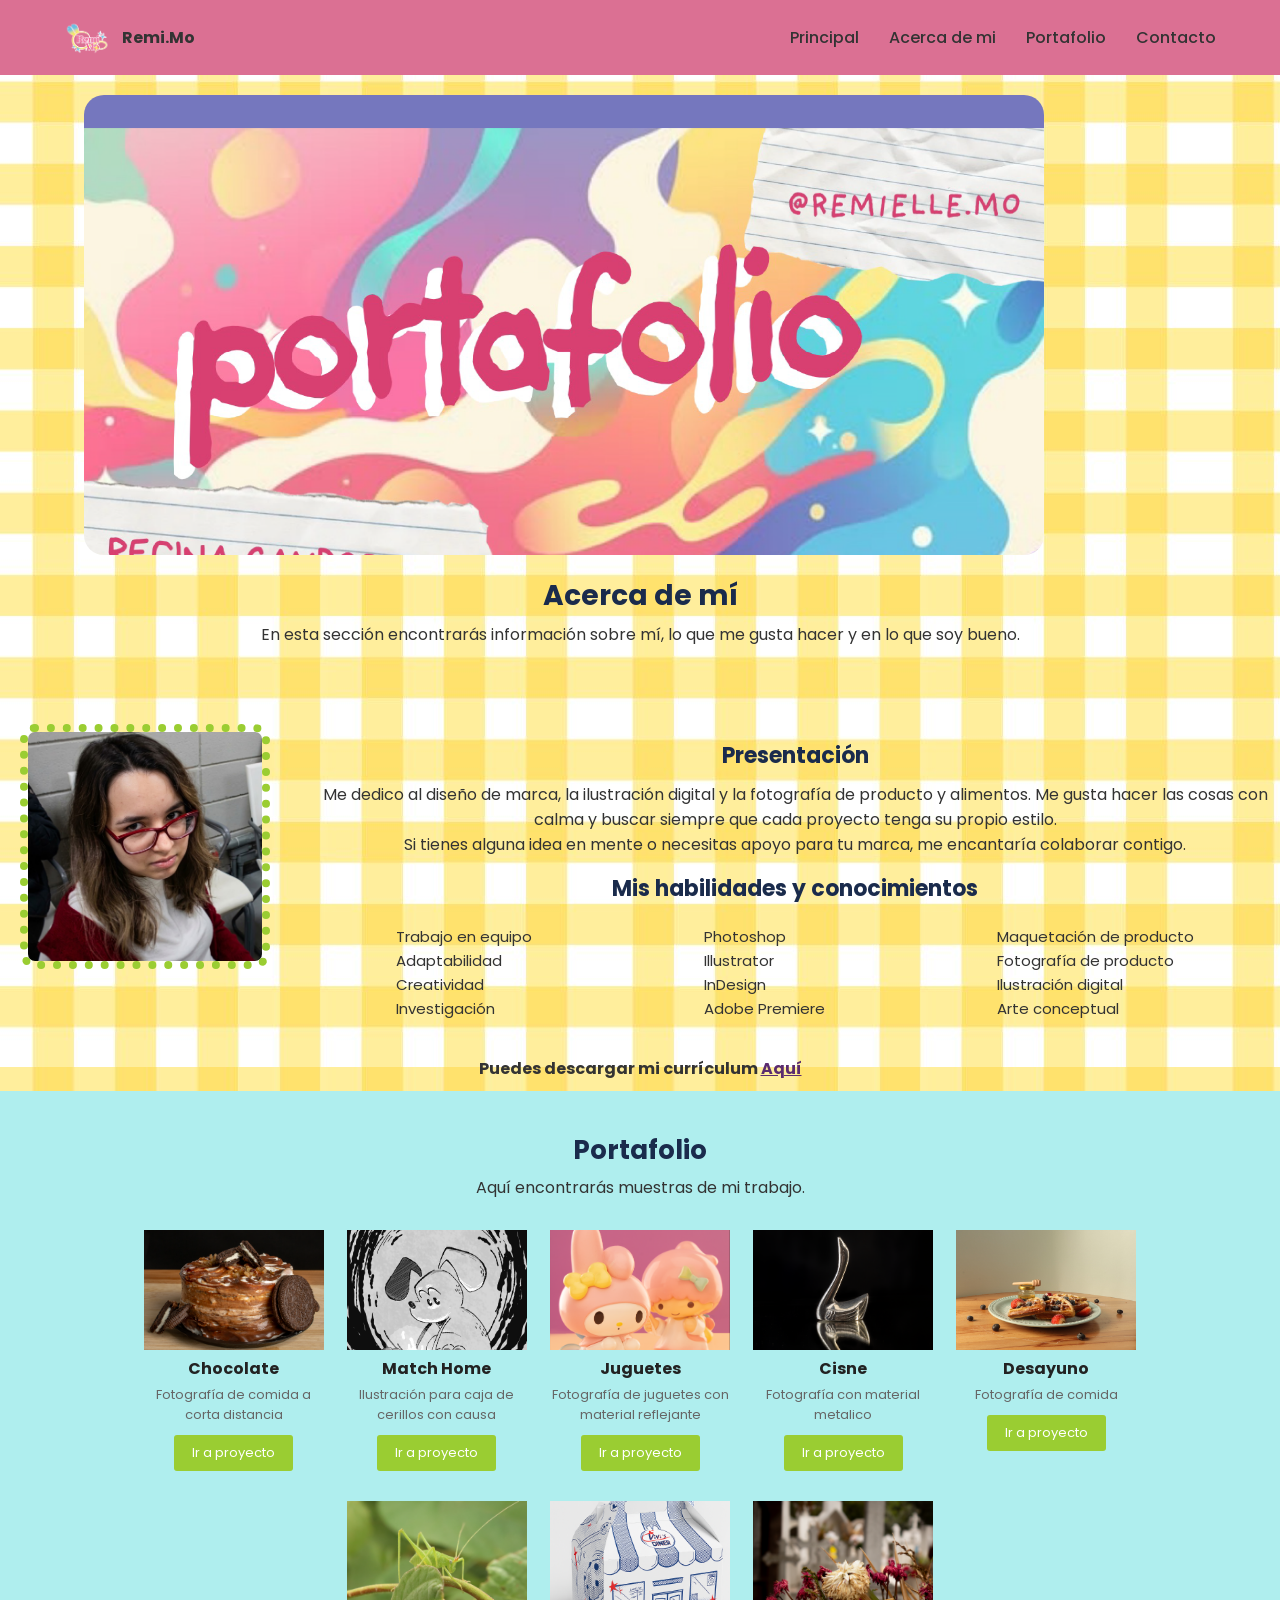
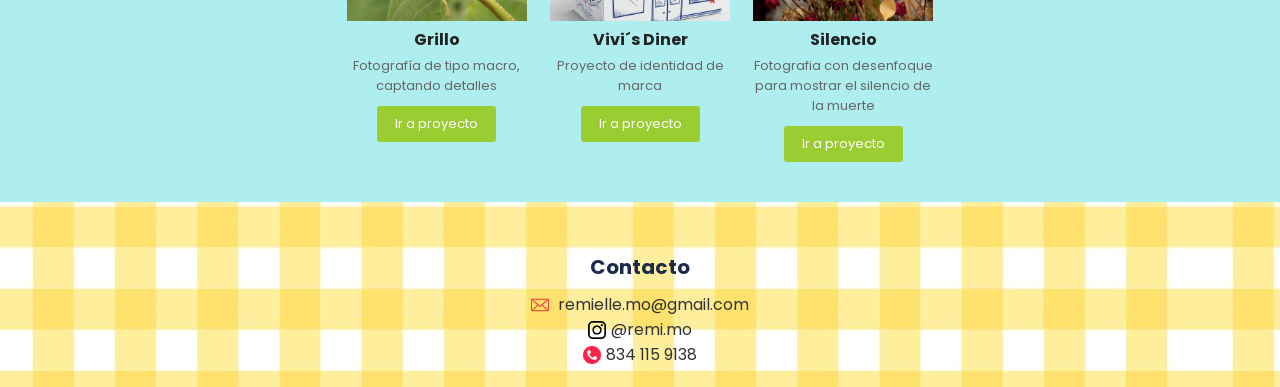
<file: Practica2/index.html>
<!DOCTYPE html>
<html lang="es">
<head>
   <meta charset="UTF-8">
   <meta name="viewport" content="width=device-width, initial-scale=1.0">
   <link rel="stylesheet" type="text/css" href="CSS/CSS.css" />
   <link rel="preconnect" href="https://fonts.googleapis.com">
   <link rel="preconnect" href="https://fonts.gstatic.com" crossorigin>
   <link href="https://fonts.googleapis.com/css2?family=Bebas+Neue&family=Coiny&family=Mali:ital,wght@0,200;0,300;0,400;0,500;0,600;0,700;1,200;1,300;1,400;1,500;1,600;1,700&family=Poppins:ital,wght@0,100;0,200;0,300;0,400;0,500;0,600;0,700;0,800;0,900;1,100;1,200;1,300;1,400;1,500;1,600;1,700;1,800;1,900&display=swap" rel="stylesheet"> 
   <title>Portafolio</title>
</head>
<body>
 
   <header id="encabezado">
       <div class="header-container">
           <figure id="logotipo">
               <img src="IMG/LOGO2.png" alt="Logotipo de marca" />
               <p>Remi.Mo</p>
           </figure>
 
           <nav id="menu">
               <ul>
                   <li><a href="#portada">Principal</a></li>
                   <li><a href="#acercademi">Acerca de mi</a></li>
                   <li><a href="#portafolio">Portafolio</a></li>
                   <li><a href="#contacto">Contacto</a></li>
               </ul>
           </nav>
       </div>
   </header>
 
   <section id="portada">
       <figure id="imgportada">
           <img src="IMG/COVER_Mesa de trabajo 1.png" alt="Portada del Documento" />
       </figure>
   </section>
 
   <section id="acercademi">
       <div id="textosacercademi">
           <h1>Acerca de mí</h1>
           <p>En esta sección encontrarás información sobre mí, lo que me gusta hacer y en lo que soy bueno.</p>
       </div>
 
       <article id="perfil">
           <figure id="fotodeperfil">
               <img src="IMG/PERFIL.JPG" alt="Fotografía de perfil">
           </figure>
 
           <div id="presentacion">
               <h2>Presentación</h2>
               <p> Me dedico al diseño de marca, la ilustración digital y la fotografía de producto y alimentos. Me gusta hacer las cosas con calma y buscar siempre que cada proyecto tenga su propio estilo.</p>
               <p>Si tienes alguna idea en mente o necesitas apoyo para tu marca, me encantaría colaborar contigo.</p>
             
               <h2>Mis habilidades y conocimientos</h2>
 
               <div id="habilidadesyconocimientos">
                   <div class="habilidades">
                       <ul>
                           <li>Trabajo en equipo</li>
                           <li>Adaptabilidad</li>
                           <li>Creatividad</li>
                           <li>Investigación</li>
                       </ul>
                   </div>
 
                   <div class="habilidades">
                       <ul>
                           <li>Photoshop</li>
                           <li>Illustrator</li>
                           <li>InDesign</li>
                           <li>Adobe Premiere</li>
                       </ul>
                   </div>
 
                   <div class="habilidades">
                       <ul>
                           <li>Maquetación de producto</li>
                           <li>Fotografía de producto</li>
                           <li>Ilustración digital</li>
                           <li>Arte conceptual</li>
                       </ul>
                   </div>
               </div>
           </div>
       </article>
 
       <div id="descarga">
           <p>Puedes descargar mi currículum <a href="curriculum.pdf" download="curriculum.pdf" target="_blank">Aquí</a></p>
       </div>
   </section>
 
   <section id="portafolio">
       <h2>Portafolio</h2>
       <p>Aquí encontrarás muestras de mi trabajo.</p>
 
       <article id="trabajos">
           <!-- Trabajo 1 -->
           <div class="TRABAJO_PROYECTO">
               <figure><img src="IMG/TRABAJO1.png" alt="Chocolate"/></figure>
               <h3>Chocolate</h3>
               <p>Fotografía de comida a corta distancia</p>
               <a href="PRACTICA1.html" class="boton">Ir a proyecto</a>
           </div>
 
           <!-- Trabajo 2 -->
           <div class="TRABAJO_PROYECTO">
               <figure><img src="IMG/TRABAJO2.png" alt="Match Home"/></figure>
               <h3>Match Home</h3>
               <p>Ilustración para caja de cerillos con causa</p>
               <a href="PRACTICA2.html" class="boton">Ir a proyecto</a>
           </div>
 
           <!-- Trabajo 3 -->
           <div class="TRABAJO_PROYECTO">
               <figure><img src="IMG/TRABAJO3.PNG" alt="Juguetes"/></figure>
               <h3>Juguetes</h3>
               <p>Fotografía de juguetes con material reflejante</p>
               <a href="PRACTICA3.html" class="boton">Ir a proyecto</a>
           </div>
 
           <!-- Trabajo 4 -->
           <div class="TRABAJO_PROYECTO">
               <figure><img src="IMG/TRABAJO4.PNG" alt="Cisne"/></figure>
               <h3>Cisne</h3>
               <p>Fotografía con material metalico</p>
               <a href="PRACTICA4.html" class="boton">Ir a proyecto</a>
           </div>
 
           <!-- Trabajo 5 -->
           <div class="TRABAJO_PROYECTO">
               <figure><img src="IMG/TRABAJO5.JPG" alt="Desayuno"/></figure>
               <h3>Desayuno</h3>
               <p>Fotografía de comida</p>
               <a href="PRACTICA5.html" class="boton">Ir a proyecto</a>
           </div>
 
           <!-- Trabajo 6 -->
           <div class="TRABAJO_PROYECTO">
               <figure><img src="IMG/TRABAJO6.png" alt="Grillo"/></figure>
               <h3>Grillo</h3>
               <p>Fotografía de tipo macro, captando detalles</p>
               <a href="PRACTICA6.html" class="boton">Ir a proyecto</a>
           </div>
 
           <!-- Trabajo 7 -->
           <div class="TRABAJO_PROYECTO">
               <figure><img src="IMG/TRABAJO7.png" alt="Vivi's Diner"/></figure>
               <h3>Vivi´s Diner</h3>
               <p>Proyecto de identidad de marca</p>
               <a href="PRACTICA7.html" class="boton">Ir a proyecto</a>
           </div>
 
           <!-- Trabajo 8 -->
           <div class="TRABAJO_PROYECTO">
               <figure><img src="IMG/TRABAJO8.png" alt="Silencio"/></figure>
               <h3>Silencio</h3>
               <p>Fotografia con desenfoque para mostrar el silencio de la muerte</p>
               <a href="PRACTICA8.html" class="boton">Ir a proyecto</a>
           </div>
       </article>
   </section>
 
   <footer id="contacto">
       <h2>Contacto</h2>
       <p><img src="IMG/correo.png" class="icono-contacto"> remielle.mo@gmail.com</p>
       <p><img src="IMG/insta.png" class="icono-contacto">@remi.mo</p>
       <p><img src="IMG/tel.png" class="icono-contacto">834 115 9138</p>
   </footer>
 
</body>
</html>
</file>
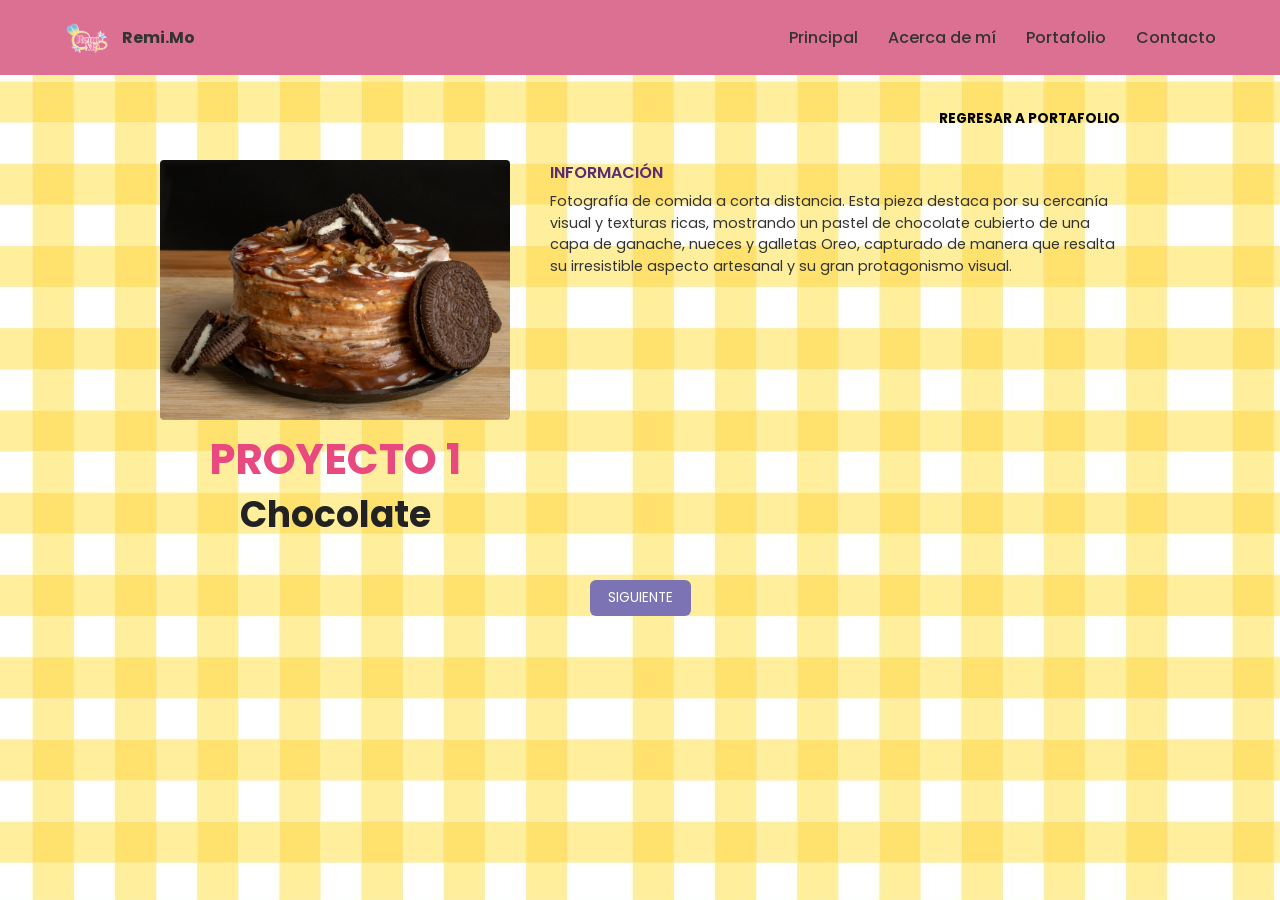
<file: Practica2/PRACTICA1.html>
<!DOCTYPE html>
<html lang="es">
<head>
    <meta charset="UTF-8">
    <meta name="viewport" content="width=device-width, initial-scale=1.0">
    <link rel="stylesheet" href="CSS/CSS.css">
    <link rel="preconnect" href="https://fonts.googleapis.com">
    <link rel="preconnect" href="https://fonts.gstatic.com" crossorigin>
    <link href="https://fonts.googleapis.com/css2?family=Bebas+Neue&family=Coiny&family=Mali:wght@200;300;400;500;600;700&family=Poppins:wght@100;200;300;400;500;600;700;800;900&display=swap" rel="stylesheet">
    <title>Chocolate Remi.Mo</title>
</head>
<body>

<header id="encabezado">
    <div class="header-container">
        <figure id="logotipo">
            <img src="IMG/LOGO2.png" alt="Logotipo de Remi.Mo">
            <p>Remi.Mo</p>
        </figure>
        <nav id="menu">
            <ul>
                 <li><a href="index.html#portada">Principal</a></li>
                 <li><a href="index.html#acercademi">Acerca de mí</a></li>
                 <li><a href="index.html#portafolio">Portafolio</a></li>
                 <li><a href="index.html#contacto">Contacto</a></li>
            </ul>
        </nav>
    </div>
</header>

<main class="wireframe-proyecto">
    <div class="wireframe-regresar">
        <a href="index.html#portafolio">REGRESAR A PORTAFOLIO</a>
    </div>

    <div class="wireframe-grid">
        <div class="wireframe-columna-img">
            <div id="wireframe-imgportada">
                <img src="IMG/TRABAJO1.png" alt="Proyecto 1" class="wireframe-imagen-limpia" />
            </div>
            <h1 class="wireframe-titulo">PROYECTO 1</h1>
            <p class="wireframe-subtitulo">Chocolate</p>
        </div>
        
        <div class="wireframe-info-derecha">
            <p class="wireframe-etiqueta">INFORMACIÓN</p>
            <p class="wireframe-descripcion">Fotografía de comida a corta distancia. Esta pieza destaca por su cercanía visual y texturas ricas, mostrando un pastel de chocolate cubierto de una capa de ganache, nueces y galletas Oreo, capturado de manera que resalta su irresistible aspecto artesanal y su gran protagonismo visual.</p>
        </div>
    </div>

    <div class="wireframe-botones-abajo">
        <a href="PRACTICA2.html" class="btn-control">SIGUIENTE</a>
    </div>
</main>

</body>
</html>
</file>
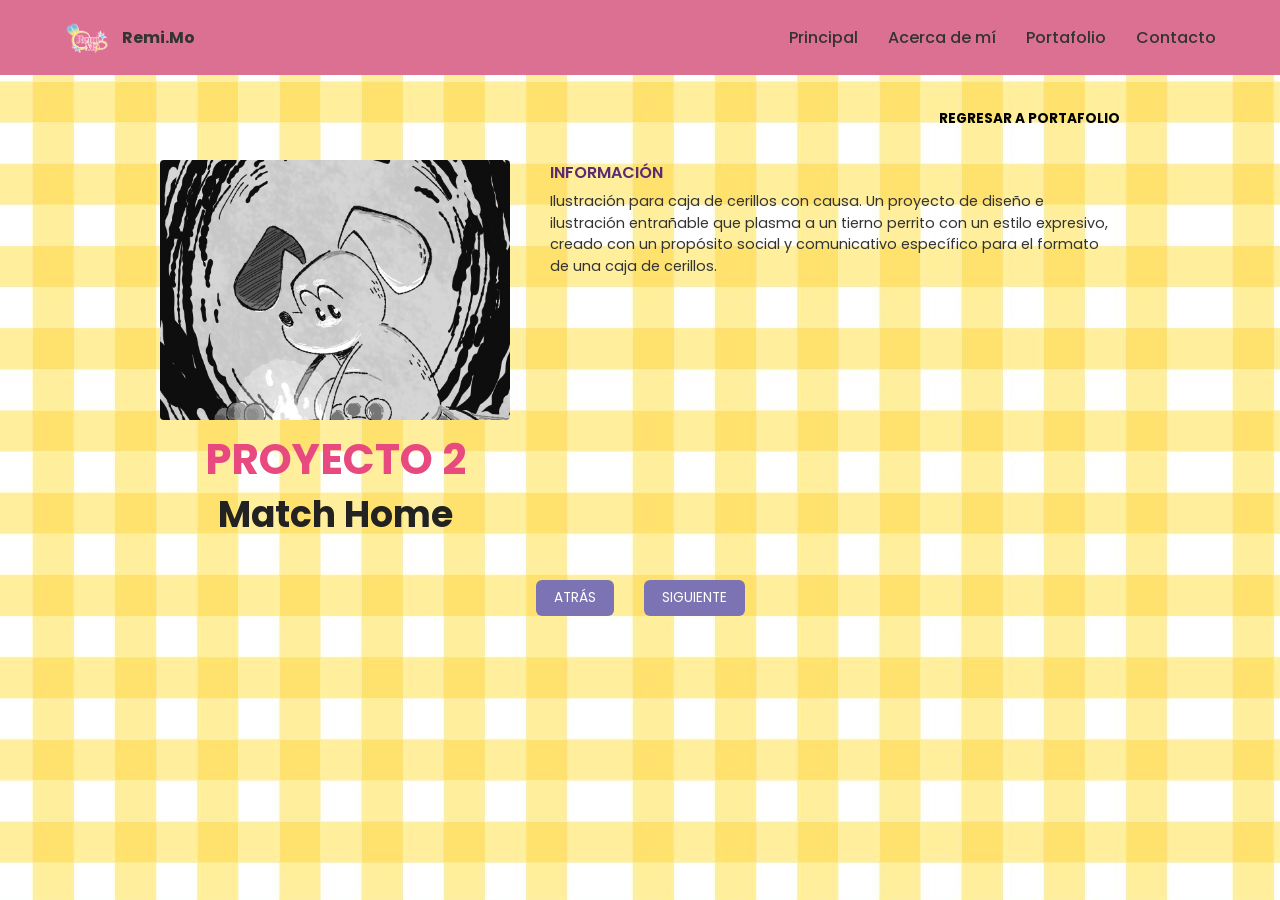
<file: Practica2/PRACTICA2.html>
<!DOCTYPE html>
<html lang="es">
<head>
    <meta charset="UTF-8">
    <meta name="viewport" content="width=device-width, initial-scale=1.0">
    <link rel="stylesheet" href="CSS/CSS.css">
    <link rel="preconnect" href="https://fonts.googleapis.com">
    <link rel="preconnect" href="https://fonts.gstatic.com" crossorigin>
    <link href="https://fonts.googleapis.com/css2?family=Bebas+Neue&family=Coiny&family=Mali:wght@200;300;400;500;600;700&family=Poppins:wght@100;200;300;400;500;600;700;800;900&display=swap" rel="stylesheet">
    <title>Match Home Remi.Mo</title>
</head>
<body>

<header id="encabezado">
    <div class="header-container">
        <figure id="logotipo">
            <img src="IMG/LOGO2.png" alt="Logotipo de Remi.Mo">
            <p>Remi.Mo</p>
        </figure>
        <nav id="menu">
            <ul>
                 <li><a href="index.html#portada">Principal</a></li>
                 <li><a href="index.html#acercademi">Acerca de mí</a></li>
                 <li><a href="index.html#portafolio">Portafolio</a></li>
                 <li><a href="index.html#contacto">Contacto</a></li>
            </ul>
        </nav>
    </div>
</header>

<main class="wireframe-proyecto">
    <div class="wireframe-regresar">
        <a href="index.html#portafolio">REGRESAR A PORTAFOLIO</a>
    </div>

      <div class="wireframe-grid">
        <div class="wireframe-columna-img">
            <div id="wireframe-imgportada">
                <img src="IMG/TRABAJO2.png" alt="Proyecto 2" class="wireframe-imagen-limpia" />
            </div>
            <h1 class="wireframe-titulo">PROYECTO 2</h1>
            <p class="wireframe-subtitulo">Match Home</p>
        </div>
        
        <div class="wireframe-info-derecha">
            <p class="wireframe-etiqueta">INFORMACIÓN</p>
            <p class="wireframe-descripcion">Ilustración para caja de cerillos con causa. Un proyecto de diseño e ilustración entrañable que plasma a un tierno perrito con un estilo expresivo, creado con un propósito social y comunicativo específico para el formato de una caja de cerillos.</p>
        </div>
    </div>


    <div class="wireframe-botones-abajo">
        <a href="PRACTICA1.html" class="btn-control">ATRÁS</a>
        <a href="PRACTICA3.html" class="btn-control">SIGUIENTE</a>
    </div>
</main>

</body>
</html>
</file>
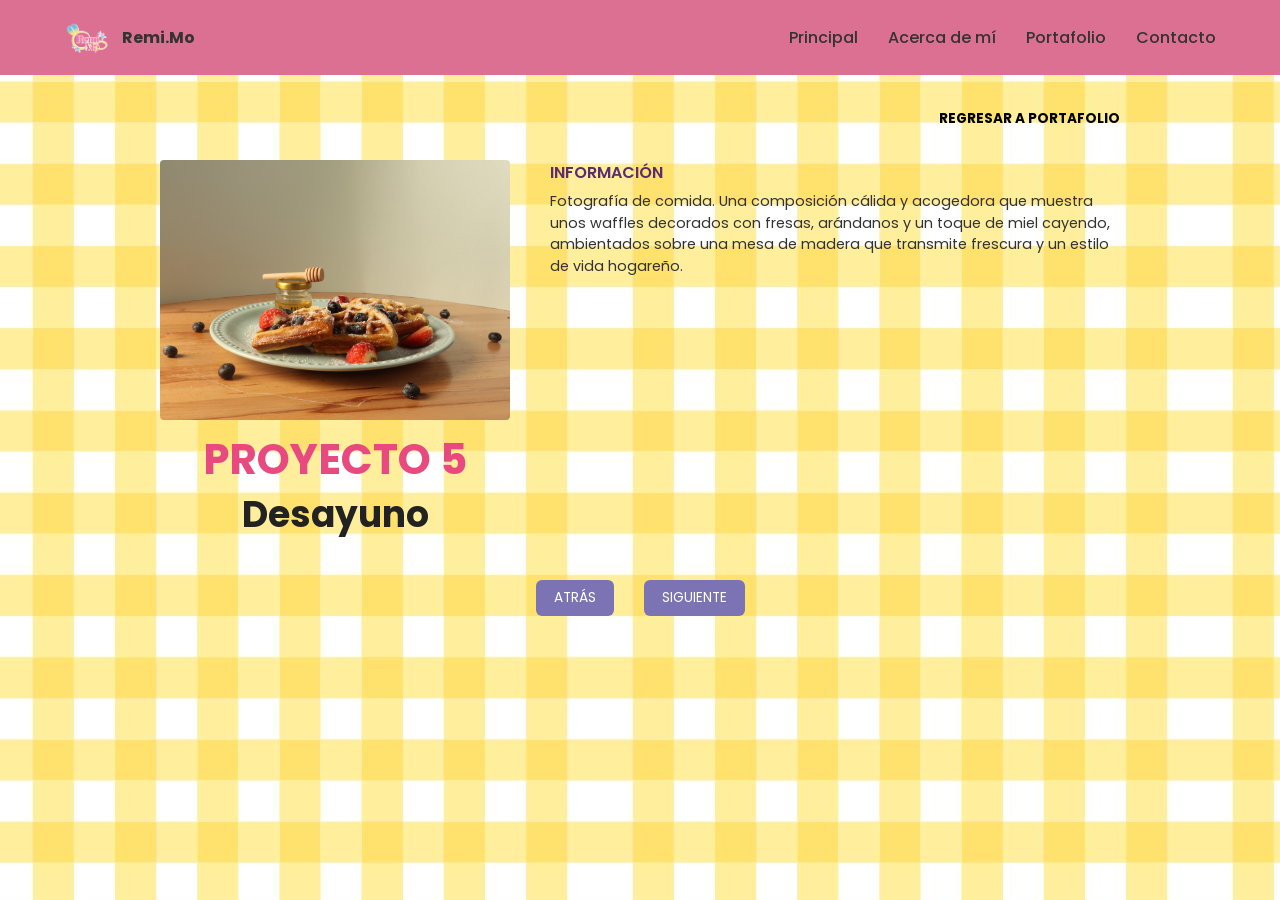
<file: Practica2/PRACTICA5.html>
<!DOCTYPE html>
<html lang="es">
<head>
    <meta charset="UTF-8">
    <meta name="viewport" content="width=device-width, initial-scale=1.0">
    <link rel="stylesheet" href="CSS/CSS.css">
    <link rel="preconnect" href="https://fonts.googleapis.com">
    <link rel="preconnect" href="https://fonts.gstatic.com" crossorigin>
    <link href="https://fonts.googleapis.com/css2?family=Bebas+Neue&family=Coiny&family=Mali:wght@200;300;400;500;600;700&family=Poppins:wght@100;200;300;400;500;600;700;800;900&display=swap" rel="stylesheet">
    <title>Desayuno Remi.Mo</title>
</head>
<body>

<header id="encabezado">
    <div class="header-container">
        <figure id="logotipo">
            <img src="IMG/LOGO2.png" alt="Logotipo de Remi.Mo">
            <p>Remi.Mo</p>
        </figure>
        <nav id="menu">
            <ul>
                 <li><a href="index.html#portada">Principal</a></li>
                 <li><a href="index.html#acercademi">Acerca de mí</a></li>
                 <li><a href="index.html#portafolio">Portafolio</a></li>
                 <li><a href="index.html#contacto">Contacto</a></li>
            </ul>
        </nav>
    </div>
</header>

<main class="wireframe-proyecto">
    <div class="wireframe-regresar">
        <a href="index.html#portafolio">REGRESAR A PORTAFOLIO</a>
    </div>

    <div class="wireframe-grid">
        <div class="wireframe-columna-img">
            <div id="wireframe-imgportada">
                <img src="IMG/TRABAJO5.JPG" alt="Proyecto 5" class="wireframe-imagen-limpia" />
            </div>
            <h1 class="wireframe-titulo">PROYECTO 5</h1>
            <p class="wireframe-subtitulo">Desayuno</p>
        </div>
        
        <div class="wireframe-info-derecha">
            <p class="wireframe-etiqueta">INFORMACIÓN</p>
            <p class="wireframe-descripcion">Fotografía de comida. Una composición cálida y acogedora que muestra unos waffles decorados con fresas, arándanos y un toque de miel cayendo, ambientados sobre una mesa de madera que transmite frescura y un estilo de vida hogareño.</p>
        </div>
    </div>

    <div class="wireframe-botones-abajo">
        <a href="PRACTICA4.html" class="btn-control">ATRÁS</a>
        <a href="PRACTICA6.html" class="btn-control">SIGUIENTE</a>
    </div>
</main>

</body>
</html>
</file>
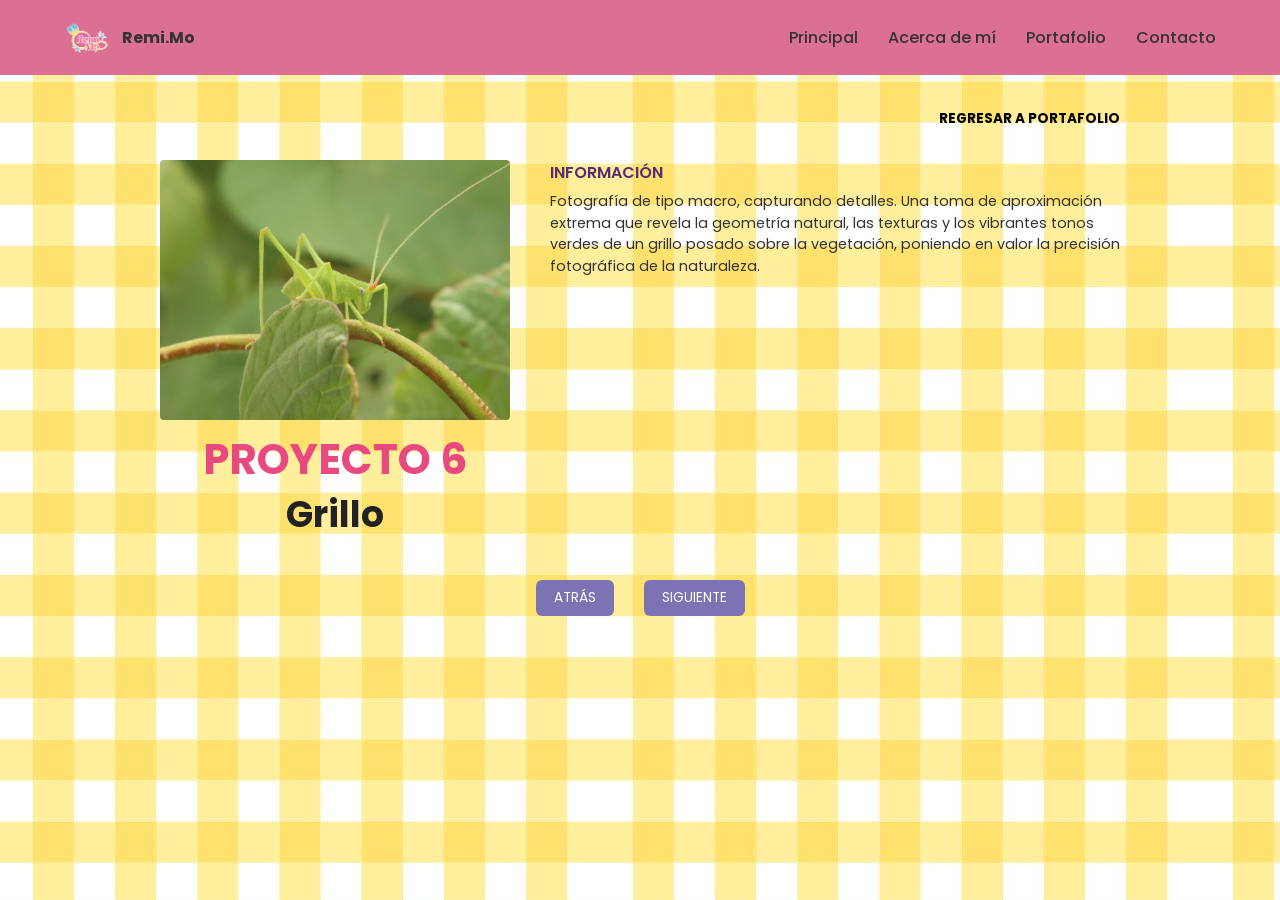
<file: Practica2/PRACTICA6.html>
<!DOCTYPE html>
<html lang="es">
<head>
    <meta charset="UTF-8">
    <meta name="viewport" content="width=device-width, initial-scale=1.0">
    <link rel="stylesheet" href="CSS/CSS.css">
    <link rel="preconnect" href="https://fonts.googleapis.com">
    <link rel="preconnect" href="https://fonts.gstatic.com" crossorigin>
    <link href="https://fonts.googleapis.com/css2?family=Bebas+Neue&family=Coiny&family=Mali:wght@200;300;400;500;600;700&family=Poppins:wght@100;200;300;400;500;600;700;800;900&display=swap" rel="stylesheet">
    <title>Grillo Remi.Mo</title>
</head>
<body>

<header id="encabezado">
    <div class="header-container">
        <figure id="logotipo">
            <img src="IMG/LOGO2.png" alt="Logotipo de Remi.Mo">
            <p>Remi.Mo</p>
        </figure>
        <nav id="menu">
            <ul>
                 <li><a href="index.html#portada">Principal</a></li>
                 <li><a href="index.html#acercademi">Acerca de mí</a></li>
                 <li><a href="index.html#portafolio">Portafolio</a></li>
                 <li><a href="index.html#contacto">Contacto</a></li>
            </ul>
        </nav>
    </div>
</header>

<main class="wireframe-proyecto">
    <div class="wireframe-regresar">
        <a href="index.html#portafolio">REGRESAR A PORTAFOLIO</a>
    </div>

    <div class="wireframe-grid">
        <div class="wireframe-columna-img">
            <div id="wireframe-imgportada">
                <img src="IMG/TRABAJO6.png" alt="Proyecto 6" class="wireframe-imagen-limpia" />
            </div>
            <h1 class="wireframe-titulo">PROYECTO 6</h1>
            <p class="wireframe-subtitulo">Grillo</p>
        </div>
        
        <div class="wireframe-info-derecha">
            <p class="wireframe-etiqueta">INFORMACIÓN</p>
            <p class="wireframe-descripcion">Fotografía de tipo macro, capturando detalles. Una toma de aproximación extrema que revela la geometría natural, las texturas y los vibrantes tonos verdes de un grillo posado sobre la vegetación, poniendo en valor la precisión fotográfica de la naturaleza.</p>
        </div>
    </div>

    <div class="wireframe-botones-abajo">
        <a href="PRACTICA5.html" class="btn-control">ATRÁS</a>
        <a href="PRACTICA7.html" class="btn-control">SIGUIENTE</a>
    </div>
</main>

</body>
</html>
</file>
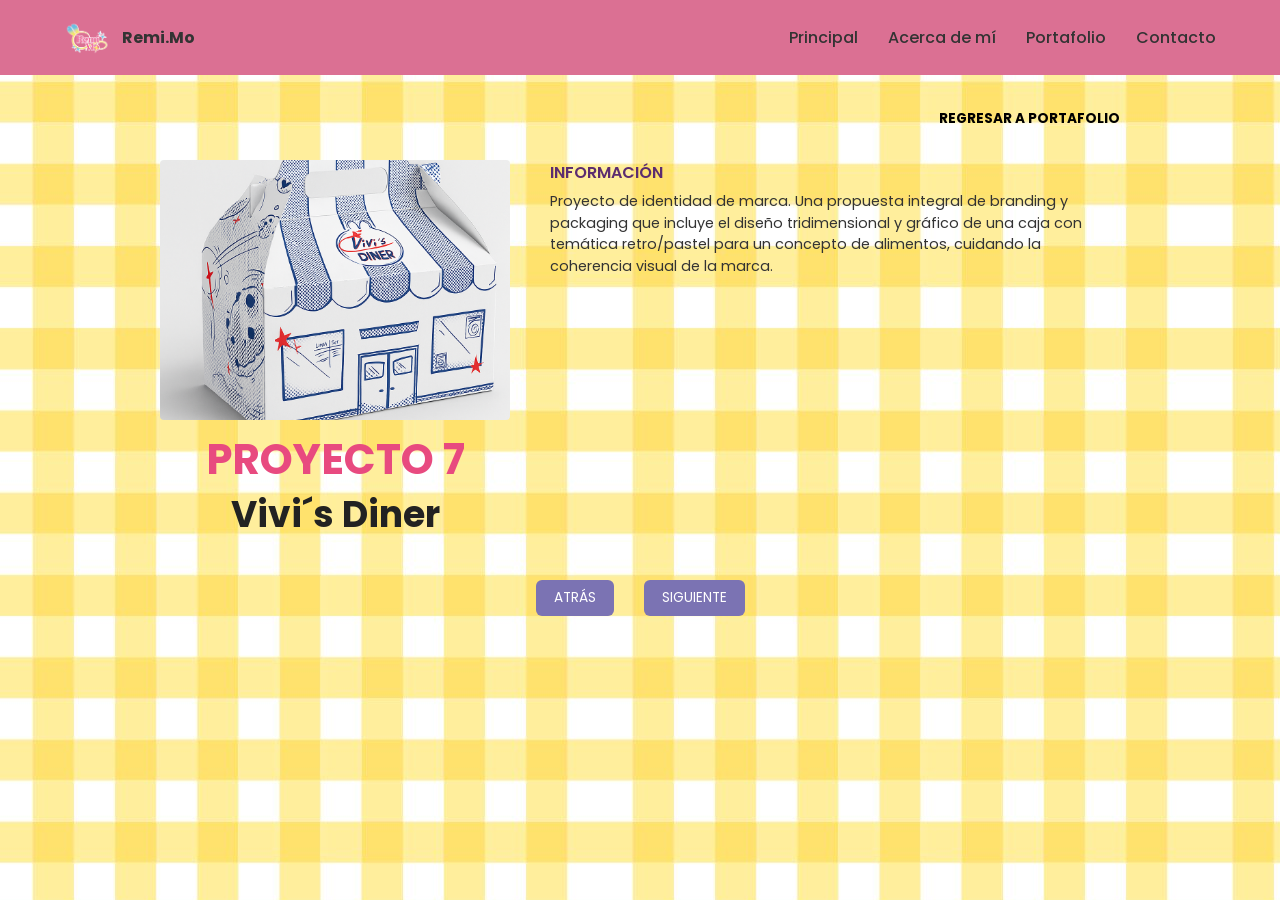
<file: Practica2/PRACTICA7.html>
<!DOCTYPE html>
<html lang="es">
<head>
    <meta charset="UTF-8">
    <meta name="viewport" content="width=device-width, initial-scale=1.0">
    <link rel="stylesheet" href="CSS/CSS.css">
    <link rel="preconnect" href="https://fonts.googleapis.com">
    <link rel="preconnect" href="https://fonts.gstatic.com" crossorigin>
    <link href="https://fonts.googleapis.com/css2?family=Bebas+Neue&family=Coiny&family=Mali:wght@200;300;400;500;600;700&family=Poppins:wght@100;200;300;400;500;600;700;800;900&display=swap" rel="stylesheet">
    <title>Vivi´s Diner Remi.Mo</title>
</head>
<body>

<header id="encabezado">
    <div class="header-container">
        <figure id="logotipo">
            <img src="IMG/LOGO2.png" alt="Logotipo de Remi.Mo">
            <p>Remi.Mo</p>
        </figure>
        <nav id="menu">
            <ul>
                 <li><a href="index.html#portada">Principal</a></li>
                 <li><a href="index.html#acercademi">Acerca de mí</a></li>
                 <li><a href="index.html#portafolio">Portafolio</a></li>
                 <li><a href="index.html#contacto">Contacto</a></li>
            </ul>
        </nav>
    </div>
</header>

<main class="wireframe-proyecto">
    <div class="wireframe-regresar">
        <a href="index.html#portafolio">REGRESAR A PORTAFOLIO</a>
    </div>

    <div class="wireframe-grid">
        <div class="wireframe-columna-img">
            <div id="wireframe-imgportada">
                <img src="IMG/TRABAJO7.png" alt="Proyecto 7" class="wireframe-imagen-limpia" />
            </div>
            <h1 class="wireframe-titulo">PROYECTO 7</h1>
            <p class="wireframe-subtitulo">Vivi´s Diner</p>
        </div>
        
        <div class="wireframe-info-derecha">
            <p class="wireframe-etiqueta">INFORMACIÓN</p>
            <p class="wireframe-descripcion">Proyecto de identidad de marca. Una propuesta integral de branding y packaging que incluye el diseño tridimensional y gráfico de una caja con temática retro/pastel para un concepto de alimentos, cuidando la coherencia visual de la marca.</p>
        </div>
    </div>

    <div class="wireframe-botones-abajo">
        <a href="PRACTICA6.html" class="btn-control">ATRÁS</a>
        <a href="PRACTICA8.html" class="btn-control">SIGUIENTE</a>
    </div>
</main>

</body>
</html>
</file>
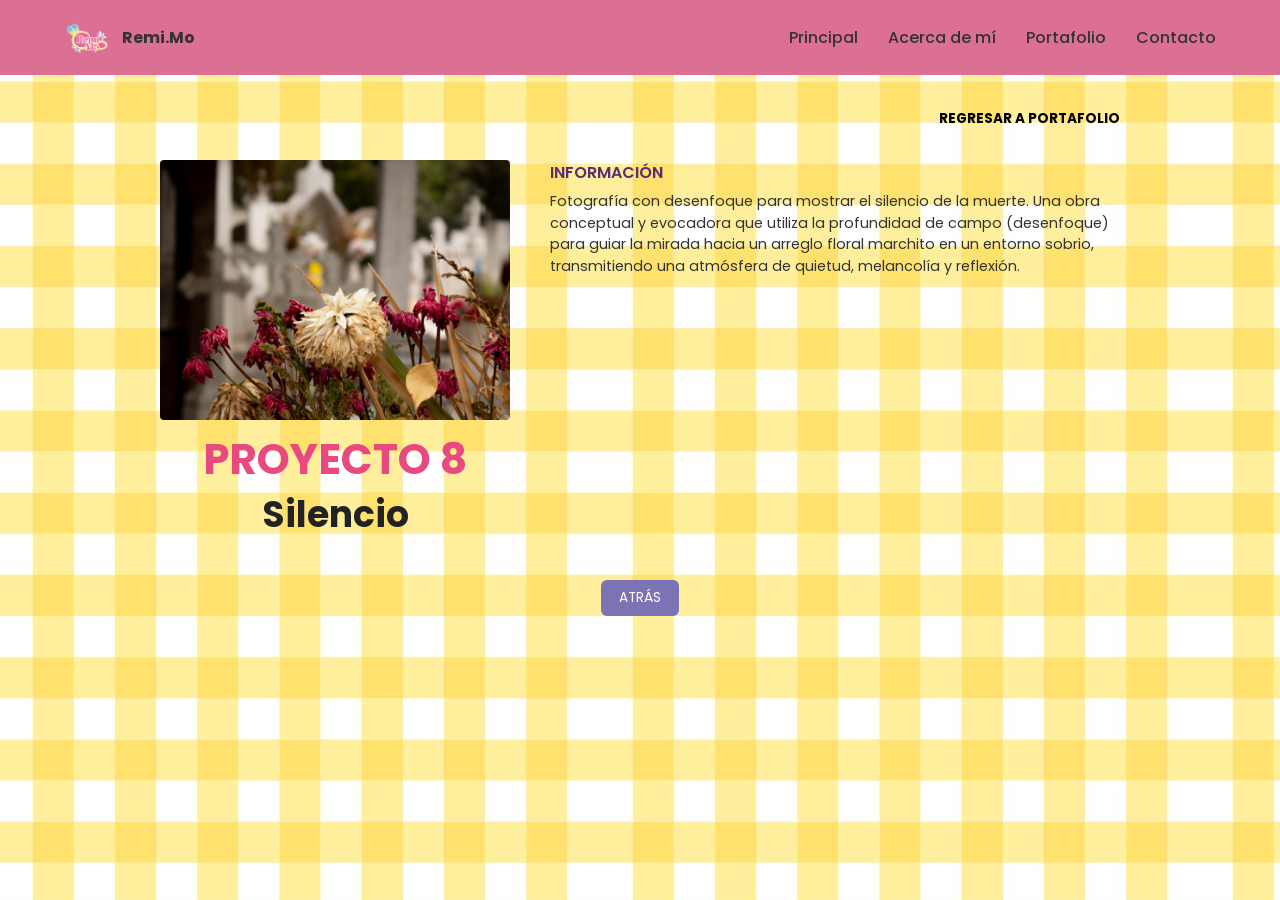
<file: Practica2/PRACTICA8.html>
<!DOCTYPE html>
<html lang="es">
<head>
    <meta charset="UTF-8">
    <meta name="viewport" content="width=device-width, initial-scale=1.0">
    <link rel="stylesheet" href="CSS/CSS.css">
    <link rel="preconnect" href="https://fonts.googleapis.com">
    <link rel="preconnect" href="https://fonts.gstatic.com" crossorigin>
    <link href="https://fonts.googleapis.com/css2?family=Bebas+Neue&family=Coiny&family=Mali:wght@200;300;400;500;600;700&family=Poppins:wght@100;200;300;400;500;600;700;800;900&display=swap" rel="stylesheet">
    <title>Silencio Remi.Mo</title>
</head>
<body>

<header id="encabezado">
    <div class="header-container">
        <figure id="logotipo">
            <img src="IMG/LOGO2.png" alt="Logotipo de Remi.Mo">
            <p>Remi.Mo</p>
        </figure>
        <nav id="menu">
            <ul>
                 <li><a href="index.html#portada">Principal</a></li>
                 <li><a href="index.html#acercademi">Acerca de mí</a></li>
                 <li><a href="index.html#portafolio">Portafolio</a></li>
                 <li><a href="index.html#contacto">Contacto</a></li>
            </ul>
        </nav>
    </div>
</header>

<main class="wireframe-proyecto">
    <div class="wireframe-regresar">
        <a href="index.html#portafolio">REGRESAR A PORTAFOLIO</a>
    </div>

    <div class="wireframe-grid">
        <div class="wireframe-columna-img">
            <div id="wireframe-imgportada">
                <img src="IMG/TRABAJO8.png" alt="Proyecto 8" class="wireframe-imagen-limpia" />
            </div>
            <h1 class="wireframe-titulo">PROYECTO 8</h1>
            <p class="wireframe-subtitulo">Silencio</p>
        </div>
        
        <div class="wireframe-info-derecha">
            <p class="wireframe-etiqueta">INFORMACIÓN</p>
            <p class="wireframe-descripcion">Fotografía con desenfoque para mostrar el silencio de la muerte. Una obra conceptual y evocadora que utiliza la profundidad de campo (desenfoque) para guiar la mirada hacia un arreglo floral marchito en un entorno sobrio, transmitiendo una atmósfera de quietud, melancolía y reflexión.</p>
        </div>
    </div>

    <div class="wireframe-botones-abajo">
        <a href="PRACTICA7.html" class="btn-control">ATRÁS</a>
    </div>
</main>

</body>
</html>
</file>
<file: Practica2/CSS/CSS.css>
* {
   box-sizing: border-box;
   margin: 0;
   padding: 0;
}
 
body {
   font-family: "Poppins", sans-serif;
   background-image: url("../IMG/PATRON2.jpg");
   background-repeat: repeat;
   color: #333333;
   width: 100%;
}

#encabezado {
   background-color:palevioletred;
   padding: 20px 5%;
   width: 100%;
}

.header-container {
   display: flex;
   justify-content: space-between;
   align-items: center;
   width: 100%;
}

#logotipo {
   display: flex;
   align-items: center;
   gap: 10px;
   font-weight: bold;
}

#logotipo img {
   height: 35px;
   object-fit: cover;
}

#menu ul {
   list-style: none;
   display: flex;
   gap: 30px;
}

#menu a {
   color: #333333;
   text-decoration: none;
   font-weight: 500;
}

#menu a:hover {
   color: #000000;
   text-decoration: underline;
}

#portada {
   width: 100%;
   padding: 0 5%;
   margin-bottom: 5px;
}

#imgportada {
   border-radius: 20px;
   max-height: 460px;
   width: 960px;
   max-width: 100%;
   margin: 20px;
   overflow: hidden;
}

#imgportada img {
   width: 100%;
   height: 60%;
   object-fit:cover;
   display: flex;
}

#acercademi {
   width: 100%;
   padding: 0%;
}

#textosacercademi {
   text-align: center;
   padding-bottom: 6%;
}

#textosacercademi h1 {
   color: #1a2b4c;
   font-size: 28px;
   margin-bottom: 5px;
}

#perfil {
   display: flex;
   gap: 40px;
   justify-content: center;
   align-items: flex-start;
   width: 100%;
}

#fotodeperfil img {
   width: 250px;
   border: 8px dotted yellowgreen;
   border-radius: 15px; /* Ajusta este valor para más o menos redondeo */
   margin-left: 20px;
}

#presentacion {
   flex: 1;
   text-align: center;
}

#presentacion h2 {
   color: #1a2b4c;
   font-size: 22px;
   margin: 15px 0 10px 0;
}

#habilidadesyconocimientos {
   display: flex;
   justify-content: space-around;
   margin-top: 20px;
   width: 100%;
}

.habilidades ul {
   list-style: none;
   text-align: left;
   font-size: 15px;
   line-height: 1.6;
}

#descarga {
   text-align: center;
   margin-top: 35px;
   font-weight: bold;
   margin-bottom: 10px;
}

#descarga a {
   color: #5b2c6f;
}

#portafolio {
   width: 100%;
   padding: 40px 5%;
   text-align: center;
   background-color: paleturquoise;
   margin-bottom: 30px;
}

#portafolio h2 {
   color: #1a2b4c;
   font-size: 26px;
   margin-bottom: 5px;
}

#trabajos {
   display: flex;
   flex-wrap: wrap;
   justify-content: center;
   gap: 30px 2%;
   margin-top: 30px;
   width: 100%;
}

.TRABAJO_PROYECTO {
   width: 180px; 
   text-align: center;
   display: flex;
   flex-direction: column;
   align-items: center;
}

.TRABAJO_PROYECTO figure {
   width: 100%;
   height: 120px;
   overflow: hidden;
   margin-bottom: 6px;
}

.TRABAJO_PROYECTO figure img {
   width: 100%;
   height: 100%;
   object-fit:cover;
}

.TRABAJO_PROYECTO h3 {
   font-size: 16px;
   color: #222;
   margin-bottom: 4px;
}

.TRABAJO_PROYECTO p {
   font-size: 13px;
   color: #666;
   margin-bottom: 10px;
}

.boton {
   display: inline-block;
   padding: 8px 18px;
   background-color: yellowgreen;
   color: #ffffff;
   text-decoration: none;
   border-radius: 3px;
   font-size: 13px;
   transition: background-color 0.2s;
}

.boton:hover {
   background-color: #2d4373;
}

#contacto {
   width: 100%;
   text-align: center;
   padding: 20px 5%;
}

#contacto h2 {
   color: #1a2b4c;
   font-size: 20px;
   margin-bottom: 10px;
}

.icono-contacto {
   width: 18px;
   height: 18px;
   vertical-align: middle;
   margin-right: 5px;
}

.wireframe-proyecto { 
width: 100%; 
max-width: 1000px; 
margin: 30px auto; 
padding: 0 20px; 
font-family: 'Poppins', sans-serif; 
clear: both; 
position: relative; 
z-index: 1; 
} 

.wireframe-titulo {
    font-family: 'Poppins', sans-serif;
    font-size: 42px;
    font-weight: 700;
    line-height: 1.2;
    color: #e84a7f;
    margin-top: 0;
    margin-bottom: 8px;
    text-align: center;
}

.wireframe-subtitulo{
   font-family: 'Poppins', sans-serif;
    font-size: 36px;
    font-weight: 700;
    line-height: 1.2;
    color: #222;
    margin-top: 0;
    margin-bottom: 8px;
    text-align: center;
}

.wireframe-regresar { 
text-align: right; 
margin-bottom: 15px; 
} 

.wireframe-regresar a { 
font-size: 0.85rem; 
font-weight: 700; 
color: #000; 
text-decoration: none; 
} 

.wireframe-grid {
   display: flex;
   flex-direction: row;
   align-items: flex-start;  
   justify-content: flex-start;
   gap: 40px;                 
   width: 960px;
   max-width: 100%;
   margin: 30px auto;
}

.wireframe-columna-img {
    width: 350px;
    flex-shrink: 0;
    display: flex;
    flex-direction: column;
}

.wireframe-imagen-limpia {
    width: 350px !important;
    height: 260px !important;
    object-fit: cover !important;
    display: block !important;
    border-radius: 4px;
    margin-bottom: 15px;
}

.wireframe-info-derecha {
    flex: 1;
    text-align: left;
    margin-top: 0; 
}

.wireframe-columna-info { 
flex: 1; 
display: flex; 
flex-direction: column; 
} 

.wireframe-etiqueta {
    font-family: 'Poppins', sans-serif;
    font-weight: 600;
    color: #5b2c6f; 
    text-transform: uppercase;
    margin-top: 0;
    margin-bottom: 6px;
}

.wireframe-descripcion {
    font-family: 'Poppins', sans-serif;
    font-size: 0.9rem;
    line-height: 1.5;
    color: #333333; 
}

.wireframe-botones-abajo { 
display: flex; 
justify-content: center; 
gap: 30px; 
margin-top: 35px; 
} 

.btn-control { 
display: inline-block; 
padding: 8px 18px; 
background-color: #7B73B3; 
color: #ffffff; 
text-decoration: none; 
font-family: 'Poppins', sans-serif; 
font-size: 0.85rem; 
border-radius: 6px; 
text-transform: uppercase; 
} 

.btn-control:hover { 
background-color: #c5c5c5; 
}
</file>
